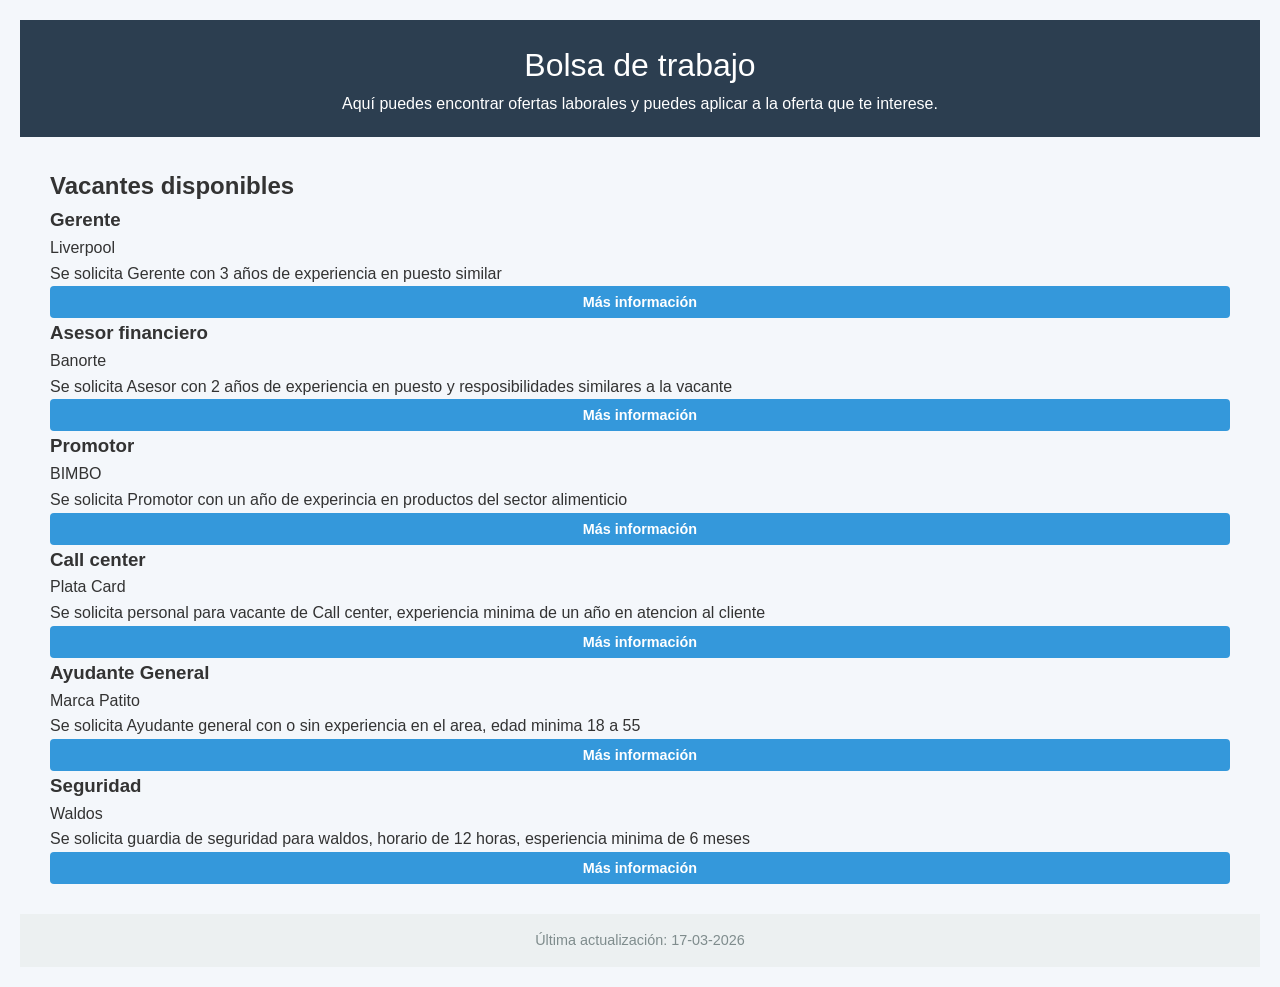
<file: index.html>
<!DOCTYPE html>
<html lang="en">
<head>
    <meta charset="UTF-8">
    <meta name="viewport" content="width=device-width, initial-scale=1.0">
    <title>Bolsa de trabajo</title>
    <link rel="stylesheet" href="css/styles.css">
</head>
<body >
    <header>
        <h1>Bolsa de trabajo</h1>
        <p>Aquí puedes encontrar ofertas laborales y puedes aplicar a la oferta que te interese.</p>
    </header>
    <nav>
        
    </nav>
    <main>
        <section class="vacancies-section">
            <h2>Vacantes disponibles</h2>
            <div class="vacancy-card">
                <h3>Gerente</h3>
                <div class="company">Liverpool</div>
                <div class="description">Se solicita Gerente con 3 años de experiencia en puesto similar</div>
                <a href="vacantes/gerente.html">
                <button class="btn-apply">Más información</button>
                </a>
            </div>

            <div class="vacancy-card">
                <h3>Asesor financiero</h3>
                <div class="company">Banorte</div>
                <div class="description">Se solicita Asesor con 2 años de experiencia en puesto y resposibilidades similares a la vacante</div>
                <button onclick="window.location.href='vacantes/asesor.html'" class="btn-apply">Más información</button>
            </div>

            <div class="vacancy-card">
                <h3>Promotor</h3>
                <div class="company">BIMBO</div>
                <div class="description">Se solicita Promotor con un año de experincia en productos del sector alimenticio</div>
                <button onclick="promotor()" class="btn-apply" >Más información</button>
            </div>

            <div class="vacancy-card">
                <h3>Call center</h3>
                <div class="company">Plata Card</div>
                <div class="description">Se solicita personal para vacante de Call center, experiencia minima de un año en atencion al cliente</div>
                <button onclick="callcenter()" class="btn-apply">Más información</button>
            </div>

            <div class="vacancy-card">
                <h3>Ayudante General</h3>
                <div class="company">Marca Patito</div>
                <div class="description">Se solicita Ayudante general con o sin experiencia en el area, edad minima 18 a 55</div>
                <button onclick="ayudante()" class="btn-apply">Más información</button>
            </div>

            <div class="vacancy-card">
                <h3>Seguridad</h3>
                <div class="company">Waldos</div>
                <div class="description">Se solicita guardia de seguridad para waldos, horario de 12 horas, esperiencia minima de 6 meses</div>
                <button onclick="seguridad()" class="btn-apply">Más información</button>
            </div>

        </section>
    </main>
    <footer>
        Última actualización: 17-03-2026
    </footer>
    <script src="js/funtions.js"></script>
</body>
</html>
</file>
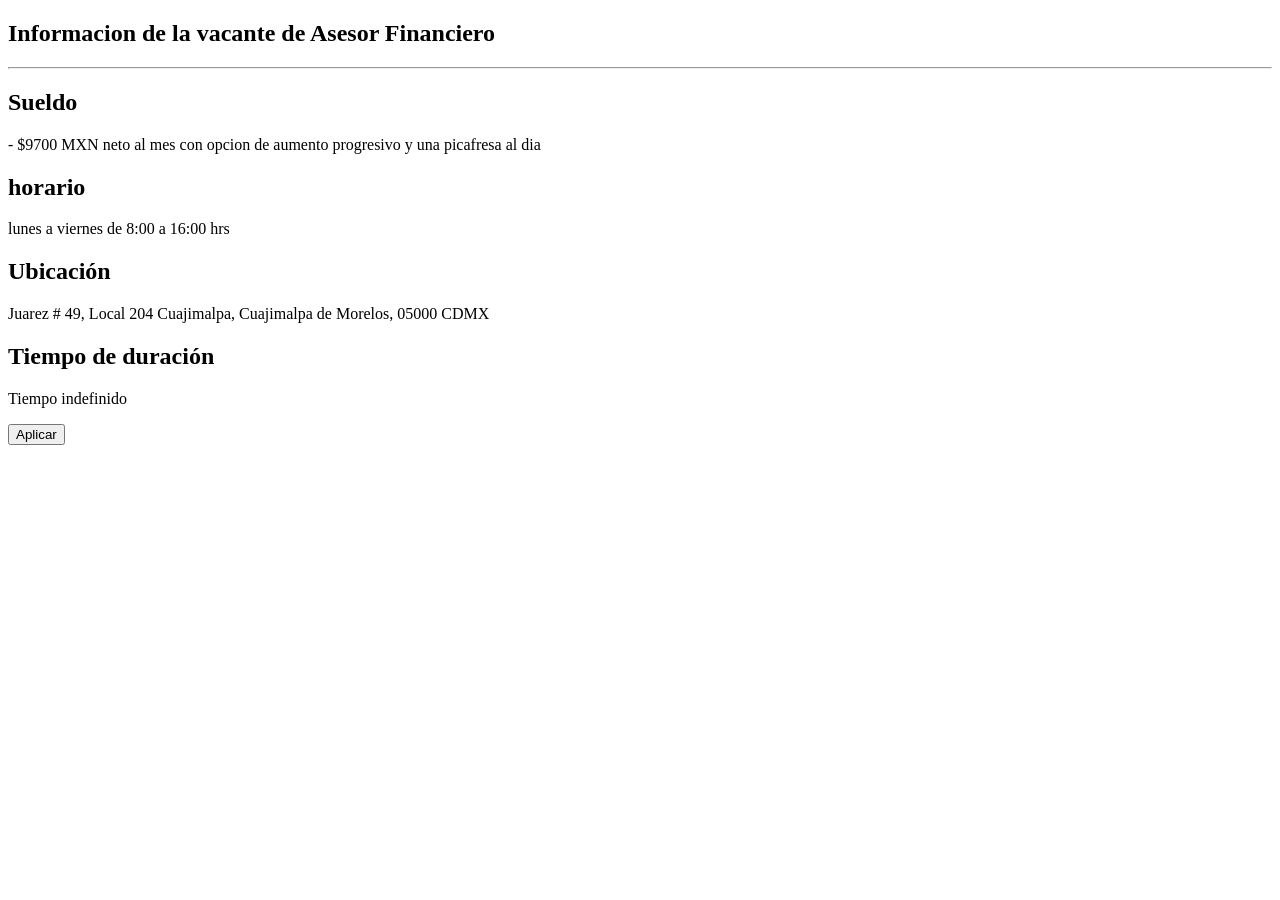
<file: vacantes/asesor.html>
<!DOCTYPE html>
<html lang="en">
<head>
    <meta charset="UTF-8">
    <meta name="viewport" content="width=device-width, initial-scale=1.0">
    <title>Vacante de Asesor</title>
</head>
<body>
    <main>
        <div class="vacancy-card">
    <section class="vacancies-section">
    <h1>Informacion de la vacante de Asesor Financiero</h1>
    <hr>
    <h2>Sueldo</h2>
    <p>- $9700 MXN neto al mes con opcion de aumento progresivo y una picafresa al dia</p>
    <h2>horario</h2>
    <p>lunes a viernes de 8:00 a 16:00 hrs</p>
    <h2>Ubicación</h2>
    <p>Juarez # 49, Local 204 Cuajimalpa, Cuajimalpa de Morelos, 05000 CDMX</p>
    <h2>Tiempo de duración</h2>
    <p>Tiempo indefinido</p>
    </section>

    <a href="registros/datos.html">
        <button class="btn-apply">Aplicar</button>
    </a>
        </div>
        
    </main>

    
</body>
</html>
</file>
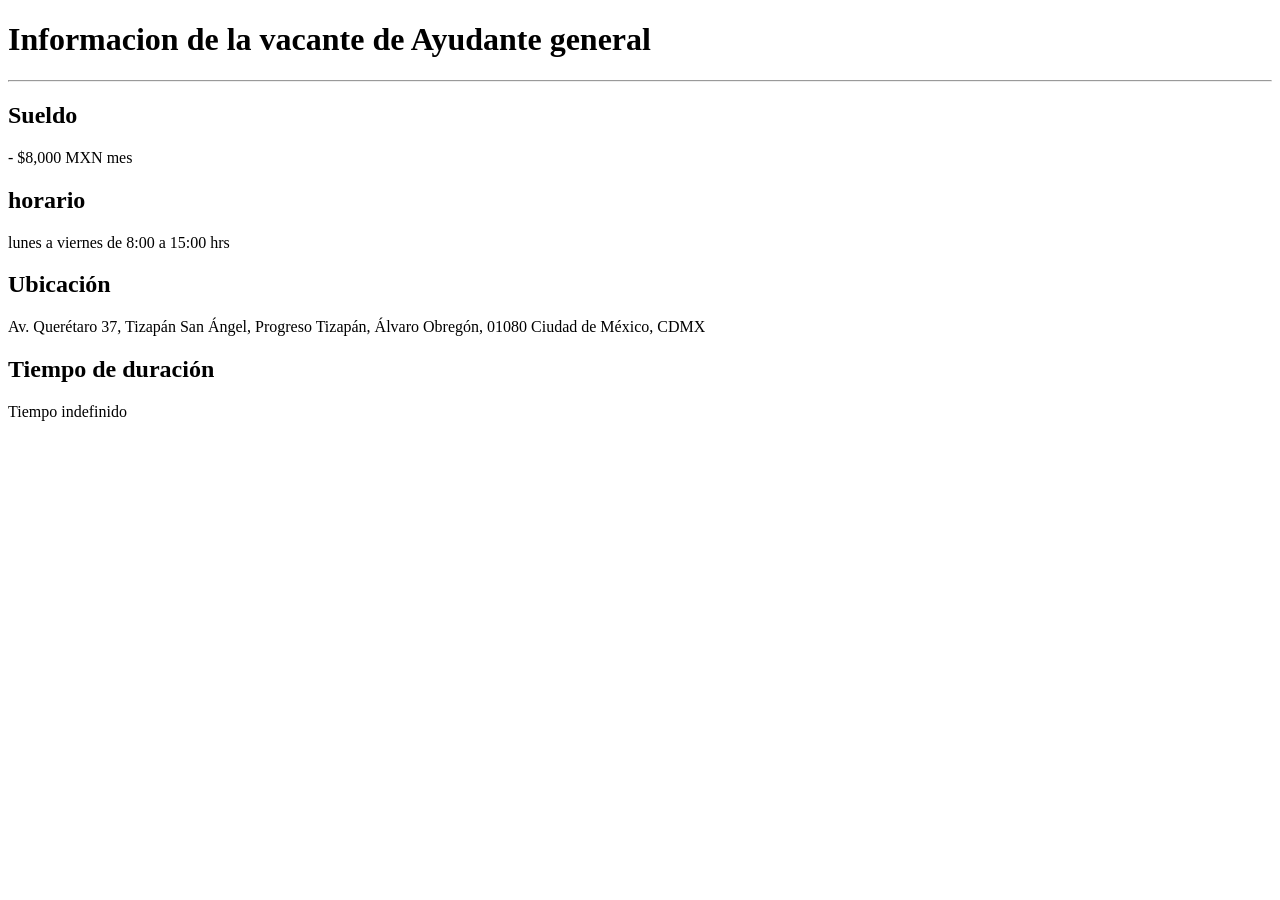
<file: vacantes/ayudante.html>
<!DOCTYPE html>
<html lang="en">
<head>
    <meta charset="UTF-8">
    <meta name="viewport" content="width=device-width, initial-scale=1.0">
    <title>Ayudante General</title>
</head>
<body>
       <h1>Informacion de la vacante de Ayudante general</h1>
    <hr>
    <h2>Sueldo</h2>
    <p>- $8,000 MXN mes</p>
    <h2>horario</h2>
    <p>lunes a viernes de 8:00 a 15:00 hrs</p>
    <h2>Ubicación</h2>
    <p>Av. Querétaro 37, Tizapán San Ángel, Progreso Tizapán, Álvaro Obregón, 01080 Ciudad de México, CDMX</p>
    <h2>Tiempo de duración</h2>
    <p>Tiempo indefinido</p>
</body>
</html>
</file>
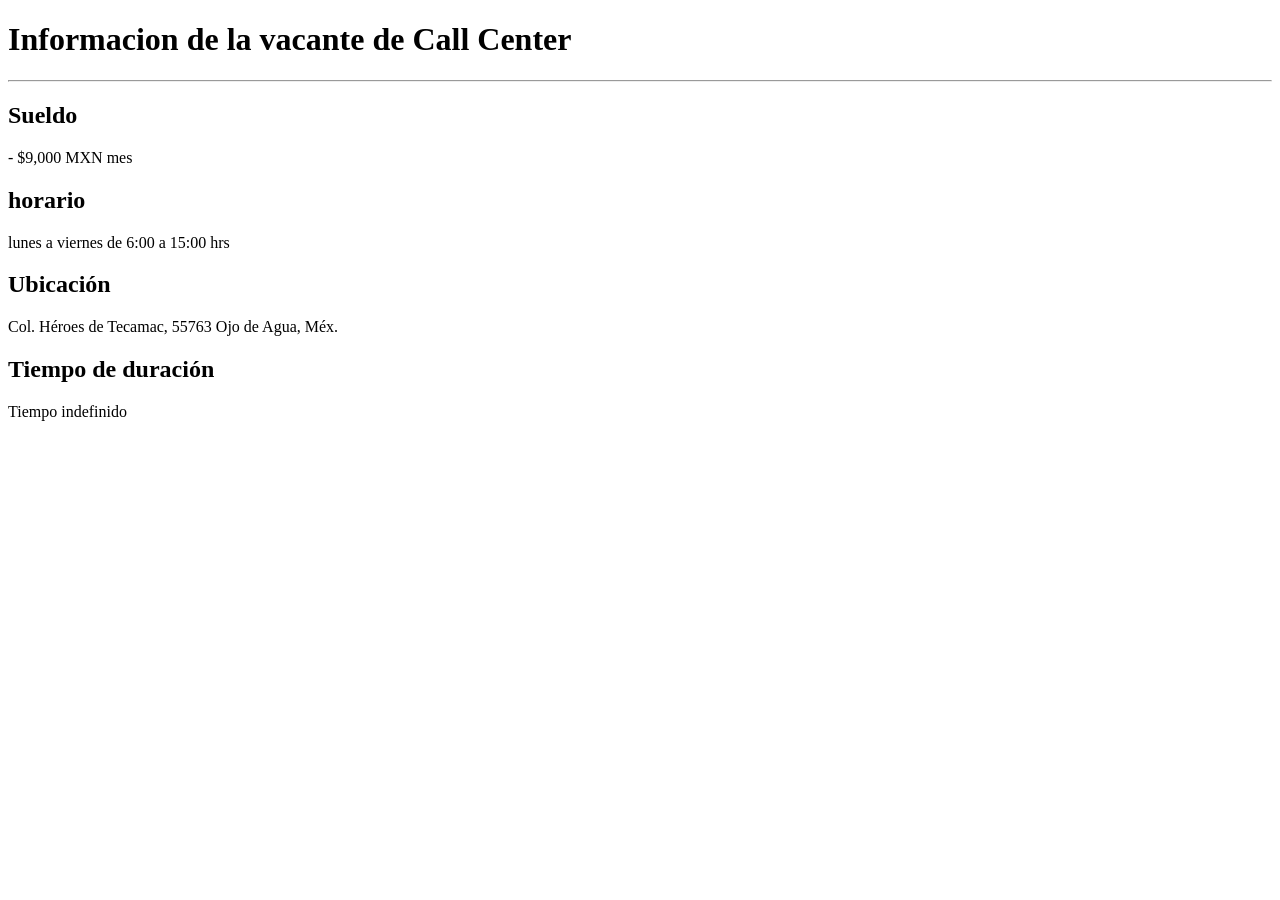
<file: vacantes/callcenter.html>
<!DOCTYPE html>
<html lang="en">
<head>
    <meta charset="UTF-8">
    <meta name="viewport" content="width=device-width, initial-scale=1.0">
    <title>Vacante de Call Center</title>
</head>
<body>
    <h1>Informacion de la vacante de Call Center</h1>
    <hr>
    <h2>Sueldo</h2>
    <p>- $9,000 MXN mes</p>
    <h2>horario</h2>
    <p>lunes a viernes de 6:00 a 15:00 hrs</p>
    <h2>Ubicación</h2>
    <p>Col. Héroes de Tecamac, 55763 Ojo de Agua, Méx.</p>
    <h2>Tiempo de duración</h2>
    <p>Tiempo indefinido</p>
</body>
</html>
</file>
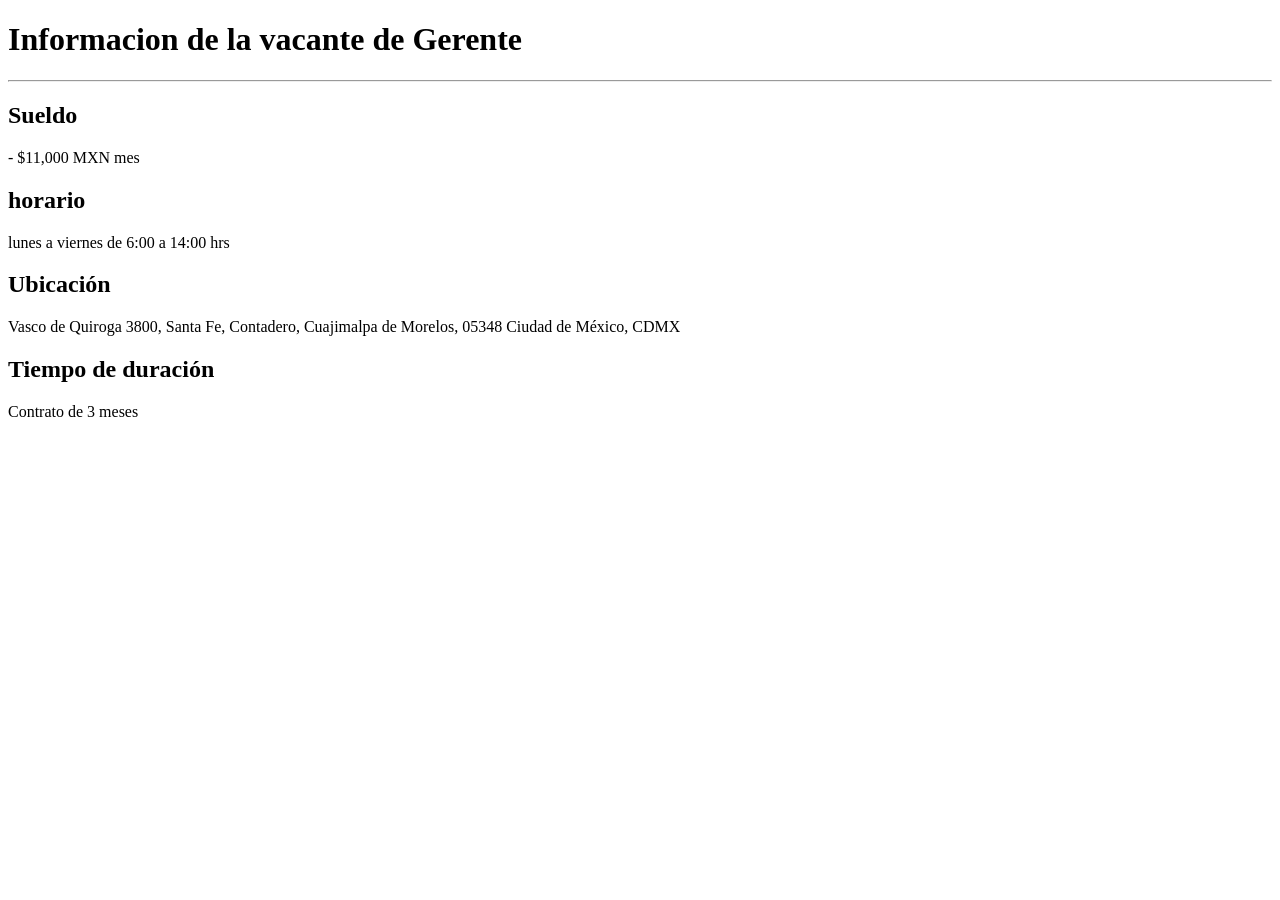
<file: vacantes/gerente.html>
<!DOCTYPE html>
<html lang="en">
<head>
    <meta charset="UTF-8">
    <meta name="viewport" content="width=device-width, initial-scale=1.0">
    <title>Vacante de Gerente</title>
</head>
<body>
    <h1>Informacion de la vacante de Gerente</h1>
    <hr>
    <h2>Sueldo</h2>
    <p>- $11,000 MXN mes</p>
    <h2>horario</h2>
    <p>lunes a viernes de 6:00 a 14:00 hrs</p>
    <h2>Ubicación</h2>
    <p>Vasco de Quiroga 3800, Santa Fe, Contadero, Cuajimalpa de Morelos, 05348 Ciudad de México, CDMX</p>
    <h2>Tiempo de duración</h2>
    <p>Contrato de 3 meses</p>
</body>
</html>
</file>
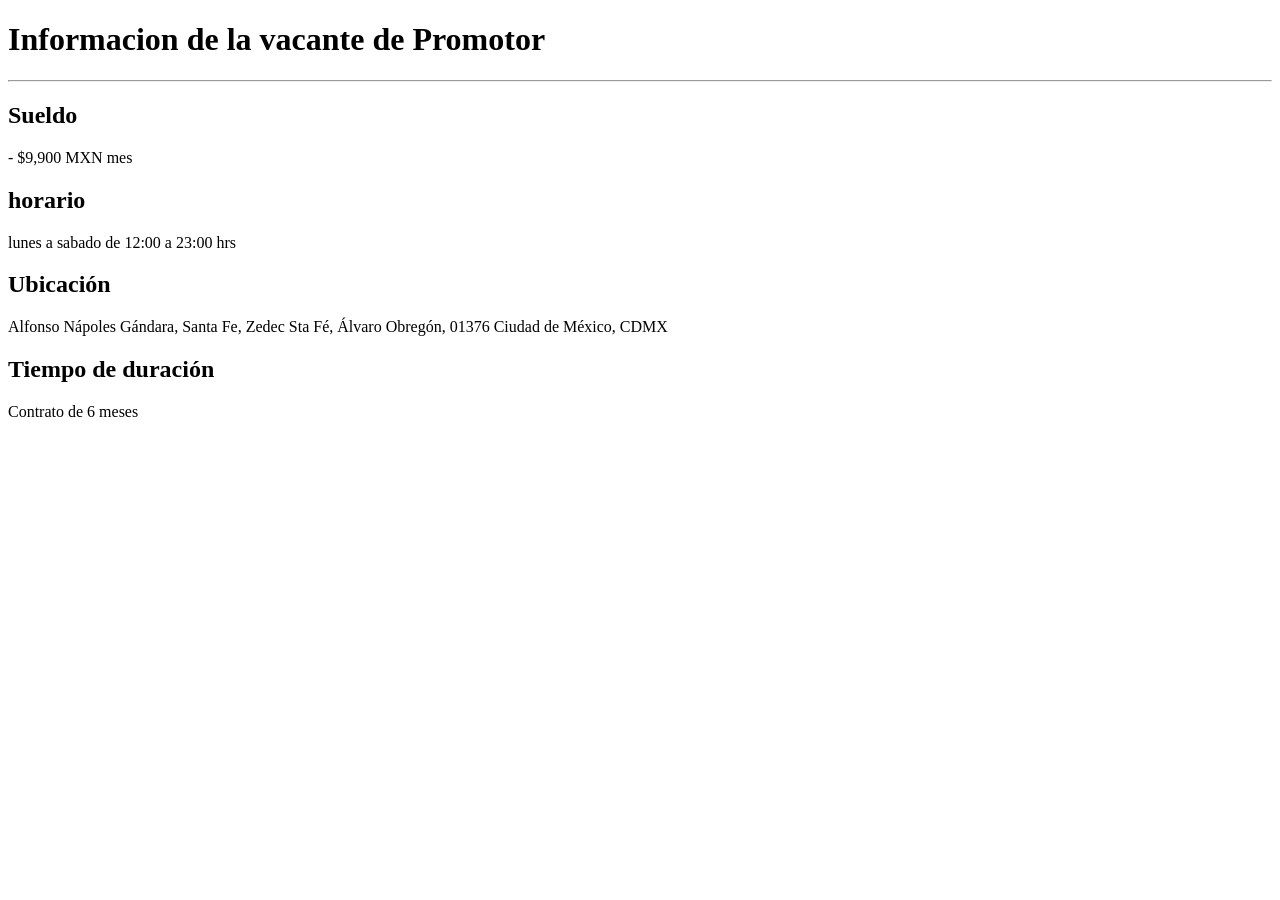
<file: vacantes/promotor.html>
<!DOCTYPE html>
<html lang="en">
<head>
    <meta charset="UTF-8">
    <meta name="viewport" content="width=device-width, initial-scale=1.0">
    <title>Vacante de Promotor</title>
</head>
<body>
    <h1>Informacion de la vacante de Promotor</h1>
    <hr>
    <h2>Sueldo</h2>
    <p>- $9,900 MXN mes</p>
    <h2>horario</h2>
    <p>lunes a sabado de 12:00 a 23:00 hrs</p>
    <h2>Ubicación</h2>
    <p>Alfonso Nápoles Gándara, Santa Fe, Zedec Sta Fé, Álvaro Obregón, 01376 Ciudad de México, CDMX</p>
    <h2>Tiempo de duración</h2>
    <p>Contrato de 6 meses</p>
</body>
</html>
</file>
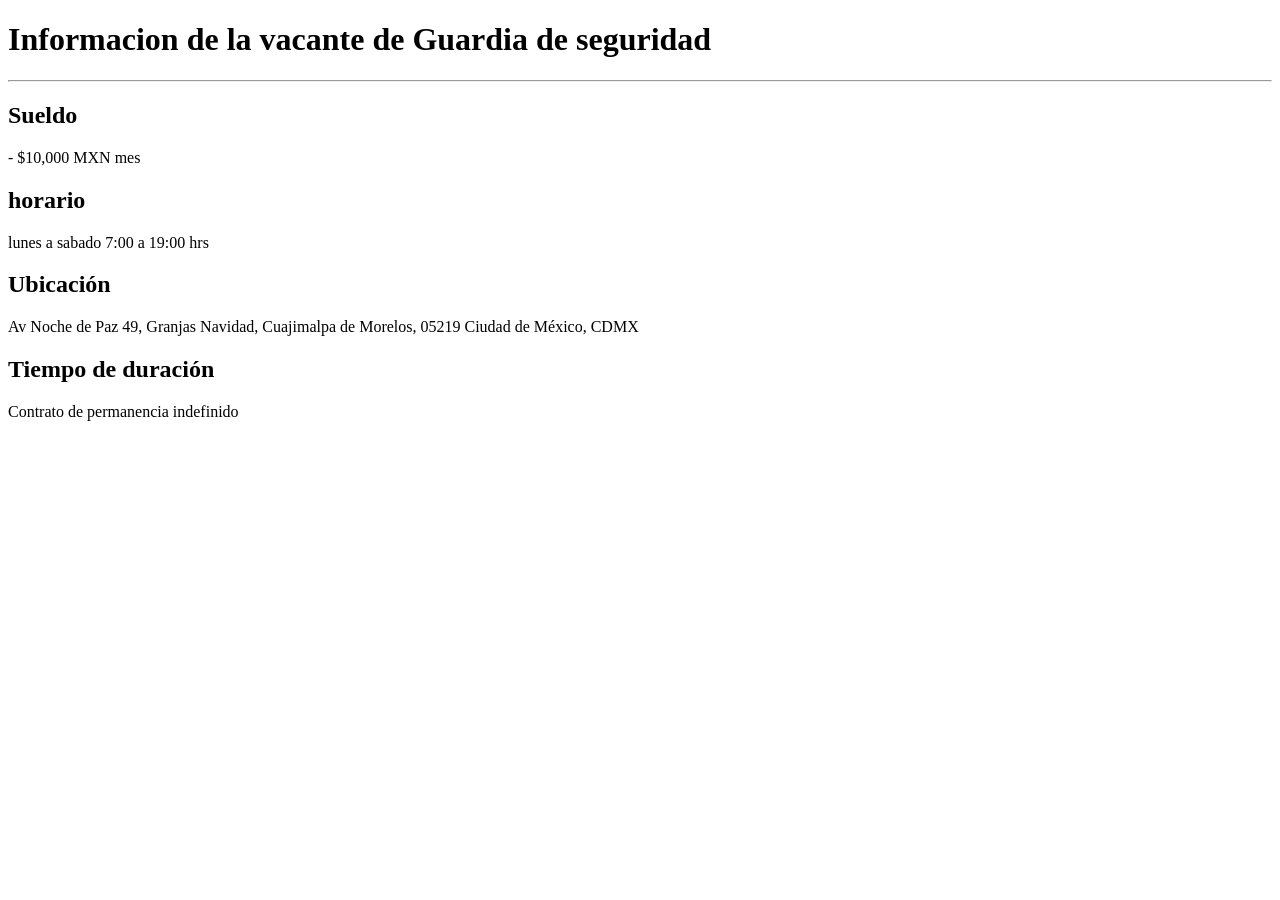
<file: vacantes/seguridad.html>
<!DOCTYPE html>
<html lang="en">
<head>
    <meta charset="UTF-8">
    <meta name="viewport" content="width=device-width, initial-scale=1.0">
    <title>Guardia de Seguridad</title>
</head>
<body>
    <h1>Informacion de la vacante de Guardia de seguridad</h1>
    <hr>
    <h2>Sueldo</h2>
    <p>- $10,000 MXN mes</p>
    <h2>horario</h2>
    <p>lunes a sabado 7:00 a 19:00 hrs</p>
    <h2>Ubicación</h2>
    <p>Av Noche de Paz 49, Granjas Navidad, Cuajimalpa de Morelos, 05219 Ciudad de México, CDMX</p>
    <h2>Tiempo de duración</h2>
    <p>Contrato de permanencia indefinido</p>
</body>
</html>
</file>
<file: css/styles.css>
* {
    box-sizing: border-box;
    margin: 0;
    padding: 0;
}

body {
    font-family: 'Segoe UI', Tahoma, Geneva, Verdana, sans-serif;
    background-color: #f4f7fb;
    color: #333;
    line-height: 1.6;
    padding: 20px;
}

header {
    background-color: #2c3e50;
    color: white;
    padding: 20px 30px;
    text-align: center;
}

header h1 {
    font-weight: 400;
    font-size: 2rem;
}
main{
    display: flex;
    flex-wrap: wrap;
    padding: 30px;
    gap: 30px
}
footer{
    background: #ecf0f1;
    padding: 15px 30px;
    text-align: center;
    color: #7f8c8d;
    font-size: 0.9rem;
}
.vacancies-section{
    flex:1 1 400px;
}

.vacancies-card{
    background: white;
    border: 1px solid #e0e0e0;
    border-radius: 8px;
    padding: 20px;
    transition: transform 0.2s, box-shadow 0.2s;
    box-shadow: 0 2px 4px rgba(0,0,0,0.02);
}

.vacancies-card h3{
    margin-bottom: 8px;
    color: #2c3e50;
}

.vacancies-card .company{
    font-size: 0.9rem;
    color: #7f8c8d;
    margin-bottom: 10px;
}

.vacancies-card .description{
    font-size: 0.9rem;
    color: #7f8c8d;
    margin-bottom: 15px;
    color: #555;
}

.btn-apply{
    background: #3498db;
    color: white;
    border: none;
    padding: 8px 16px;
    border-radius: 4px;
    cursor: pointer;
    font-weight: 600;
    font-size: 0.9rem;
    transition: background 0.2s;
    width: 100%;
}
.btn-apply:hover{
    background: #2980b9;
}
</file>
